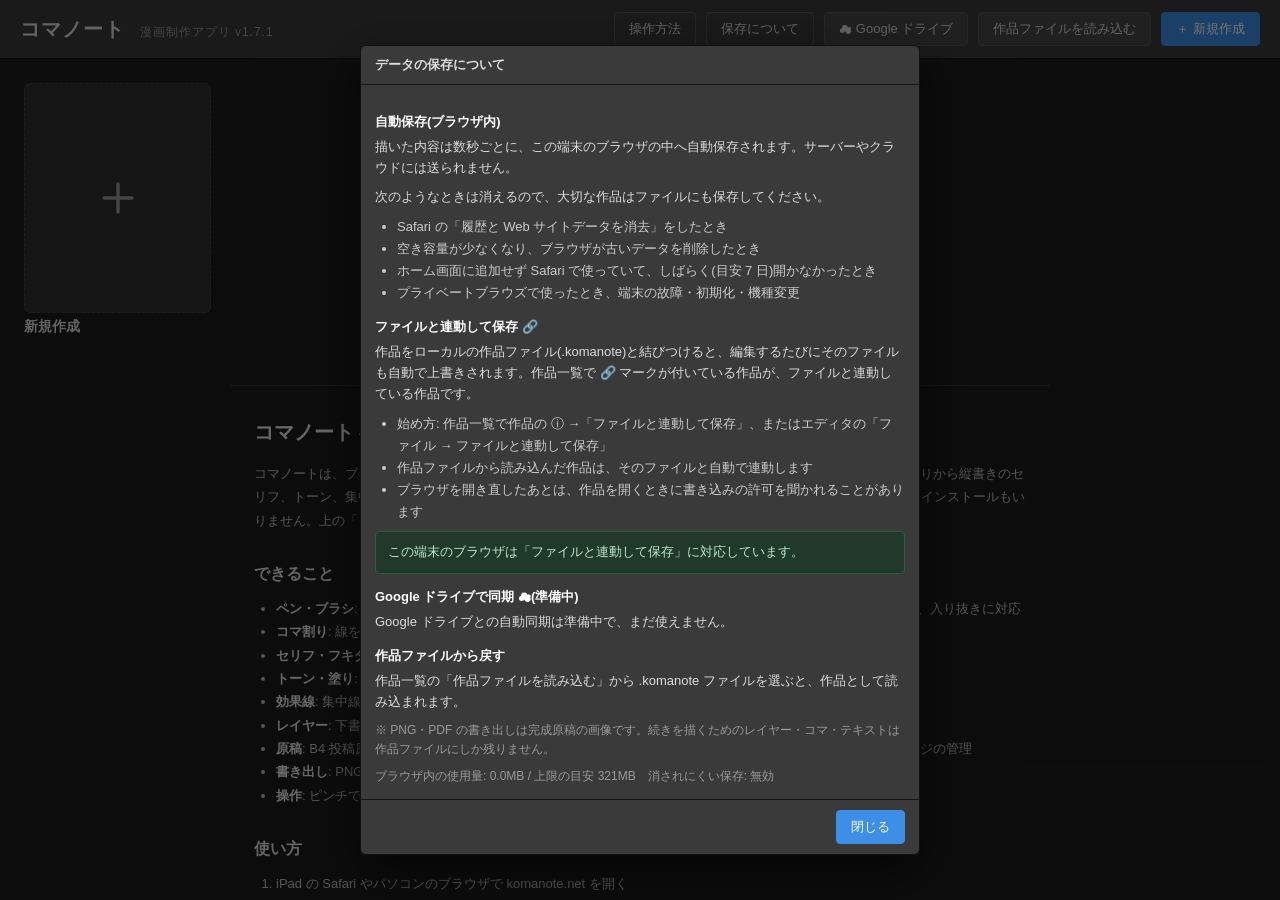
<file: index.html>
<!doctype html>
<html lang="ja">
<head>
  <meta charset="utf-8">
  <meta name="viewport" content="width=device-width, initial-scale=1, maximum-scale=1, user-scalable=no, viewport-fit=cover">
  <meta name="apple-mobile-web-app-capable" content="yes">
  <meta name="mobile-web-app-capable" content="yes">
  <meta name="apple-mobile-web-app-status-bar-style" content="black-translucent">
  <meta name="apple-mobile-web-app-title" content="コマノート">
  <meta name="theme-color" content="#2b2b2b">
  <link rel="manifest" href="manifest.webmanifest">
  <link rel="apple-touch-icon" href="icons/icon-180.png">
  <link rel="icon" href="icons/icon-192.png">
  <title>コマノート｜無料の漫画制作アプリ(iPad・Apple Pencil 対応)</title>
  <meta name="description" content="コマノートは、ブラウザで使える無料の漫画制作アプリです。iPad と Apple Pencil の筆圧に対応し、コマ割り・縦書きのフキダシ・網点トーン・集中線・ページ管理など漫画を描くための機能がそろっています。登録不要・インストール不要で、PNG・PDF に書き出せます。">
  <link rel="canonical" href="https://komanote.net/">
  <meta property="og:type" content="website">
  <meta property="og:site_name" content="コマノート">
  <meta property="og:locale" content="ja_JP">
  <meta property="og:url" content="https://komanote.net/">
  <meta property="og:title" content="コマノート｜無料の漫画制作アプリ(iPad・Apple Pencil 対応)">
  <meta property="og:description" content="ブラウザで使える無料の漫画制作アプリ。コマ割り・縦書きフキダシ・トーン・集中線・PDF 書き出しまで。登録不要・インストール不要。">
  <meta property="og:image" content="https://komanote.net/icons/og-image.png">
  <meta property="og:image:width" content="1200">
  <meta property="og:image:height" content="630">
  <meta name="twitter:card" content="summary_large_image">
  <meta name="twitter:title" content="コマノート｜無料の漫画制作アプリ">
  <meta name="twitter:description" content="ブラウザで使える無料の漫画制作アプリ。iPad・Apple Pencil 対応、コマ割り・縦書きフキダシ・トーン・集中線・PDF 書き出し。">
  <meta name="twitter:image" content="https://komanote.net/icons/og-image.png">
  <script type="application/ld+json">
  {
    "@context": "https://schema.org",
    "@type": "WebApplication",
    "name": "コマノート",
    "alternateName": "KomaNote",
    "url": "https://komanote.net/",
    "description": "ブラウザで使える無料の漫画制作アプリ。iPad と Apple Pencil の筆圧に対応し、コマ割り・縦書きのフキダシ・網点トーン・集中線・ページ管理・PNG/PDF 書き出しができます。",
    "applicationCategory": "DesignApplication",
    "operatingSystem": "iPadOS, iOS, Windows, macOS, Android(ブラウザ)",
    "browserRequirements": "Safari、Chrome、Edge などの最新のブラウザ",
    "inLanguage": "ja",
    "isAccessibleForFree": true,
    "offers": { "@type": "Offer", "price": "0", "priceCurrency": "JPY" },
    "image": "https://komanote.net/icons/og-image.png",
    "featureList": [
      "Apple Pencil の筆圧に対応したペン(Gペン・丸ペン・鉛筆・筆・エアブラシ)",
      "手ブレ補正・入り抜き",
      "コマ割り(線を引いてコマを分割・テンプレート)",
      "縦書きのテキストとフキダシ",
      "網点トーン・塗りつぶし",
      "集中線・流線",
      "レイヤー・下書きレイヤー",
      "複数ページの管理",
      "PNG・JPEG・PDF の書き出し",
      "オフラインで使える"
    ]
  }
  </script>
  <!-- 漫画向けのフォント(SIL Open Font License)。使う文字の分だけ読み込まれる -->
  <link rel="preconnect" href="https://fonts.googleapis.com">
  <link rel="preconnect" href="https://fonts.gstatic.com" crossorigin>
  <link rel="stylesheet" href="https://fonts.googleapis.com/css2?family=Dela+Gothic+One&family=Klee+One:wght@600&family=Zen+Antique&family=Zen+Kaku+Gothic+New:wght@500;700;900&family=Zen+Maru+Gothic:wght@500;900&family=Zen+Old+Mincho:wght@500;900&display=swap">
  <link rel="stylesheet" href="css/style.css">
</head>
<body>
  <!-- 作品一覧 -->
  <div id="home" class="screen">
    <header class="home-head">
      <div class="logo">コマノート <small>漫画制作アプリ</small></div>
      <div class="spacer"></div>
      <button id="btn-help" class="btn ghost">操作方法</button>
      <button id="btn-storage" class="btn ghost">保存について</button>
      <button id="btn-drive" class="btn">☁ Google ドライブ</button>
      <button id="btn-import" class="btn">作品ファイルを読み込む</button>
      <input id="file-import" type="file" class="hidden">
      <button id="btn-new" class="btn primary">＋ 新規作成</button>
    </header>
    <div class="home-body">
      <main id="project-grid" class="project-grid"></main>

      <!-- アプリの紹介(検索エンジンや初めての人向け。作品一覧の下にある) -->
      <section class="about" aria-labelledby="about-title">
        <h1 id="about-title">コマノート — 無料で使える漫画制作アプリ</h1>
        <p class="about-lead">
          コマノートは、ブラウザだけで使える<strong>無料の漫画制作アプリ</strong>です。
          <strong>iPad と Apple Pencil</strong> の筆圧に対応し、コマ割りから縦書きのセリフ、トーン、集中線、原稿の書き出しまで、漫画を描くのに必要な機能をひととおりそろえました。
          会員登録もインストールもいりません。上の「＋ 新規作成」からすぐに描き始められます。
        </p>

        <h2>できること</h2>
        <ul class="about-features">
          <li><strong>ペン・ブラシ</strong>: Gペン・丸ペン・カブラペン・ミリペン・鉛筆・筆・エアブラシ・消しゴム。筆圧、手ブレ補正、入り抜きに対応</li>
          <li><strong>コマ割り</strong>: 線を引くだけでコマを分割(斜めも可)。コマの間隔は自動。よく使う割り方のテンプレートも</li>
          <li><strong>セリフ・フキダシ</strong>: 縦書き(縦中横・句読点の位置も調整)、楕円・角丸・雲・トゲのフキダシとしっぽ</li>
          <li><strong>トーン・塗り</strong>: 網点トーン(線数・濃度・角度)、塗りつぶし、囲って塗る</li>
          <li><strong>効果線</strong>: 集中線・流線。コマの中に自動で収まる</li>
          <li><strong>レイヤー</strong>: 下書きレイヤー、不透明度、合成モード、ロック</li>
          <li><strong>原稿</strong>: B4 投稿原稿・B5/A5 同人誌・A4・Webtoon などの用紙サイズ、裁ち落としと基本枠のガイド、複数ページの管理</li>
          <li><strong>書き出し</strong>: PNG・JPEG・PDF(入稿向けの裁ち落とし込み/Web 向けの仕上がりサイズ)</li>
          <li><strong>操作</strong>: ピンチで拡大・回転、2 本指タップで取り消し、キーボードショートカット</li>
        </ul>

        <h2>使い方</h2>
        <ol>
          <li>iPad の Safari やパソコンのブラウザで komanote.net を開く</li>
          <li>「＋ 新規作成」で用紙サイズとコマ割りのテンプレートを選ぶ</li>
          <li>描いた原稿は自動で保存されます。完成したら PNG や PDF に書き出せます</li>
        </ol>
        <p>iPad では、共有ボタンから「ホーム画面に追加」すると、全画面のアプリとして使えます。一度開けばオフラインでも動きます。</p>

        <h2>よくある質問</h2>
        <dl class="about-faq">
          <dt>本当に無料ですか?</dt>
          <dd>はい、無料です。会員登録も必要ありません。</dd>
          <dt>どの端末で使えますか?</dt>
          <dd>iPad(Apple Pencil 対応)を中心に、パソコン(Windows・Mac)のブラウザでも使えます。</dd>
          <dt>描いた作品はどこに保存されますか?</dt>
          <dd>使っている端末のブラウザの中に自動で保存されます。サーバーには送られません。大切な作品は「作品ファイル」として書き出して保存してください。</dd>
          <dt>印刷所に入稿できますか?</dt>
          <dd>裁ち落としを含めたサイズで PDF・PNG に書き出せます。印刷所ごとの入稿条件は各社の案内を確認してください。</dd>
        </dl>
      </section>
    </div>
  </div>

  <!-- エディタ -->
  <div id="editor" class="screen hidden">
    <header id="menubar">
      <nav id="menus"></nav>
      <div id="quick"></div>
      <div class="spacer"></div>
      <span id="doc-title"></span>
      <span id="status"></span>
    </header>
    <div id="workspace">
      <nav id="toolbar"></nav>
      <aside id="left-dock" class="dock">
        <section class="palette">
          <h3 id="subtool-title" class="pal-title">サブツール</h3>
          <div id="subtools" class="subtools"></div>
        </section>
        <section class="palette grow">
          <h3 id="toolprop-title" class="pal-title">ツールプロパティ</h3>
          <div id="toolprops" class="toolprops"></div>
        </section>
        <section class="palette">
          <h3 class="pal-title">カラー</h3>
          <div id="color" class="color"></div>
        </section>
      </aside>
      <main id="canvas-wrap">
        <canvas id="view"></canvas>
        <canvas id="cursor"></canvas>
        <div id="float-ui"></div>
      </main>
      <aside id="right-dock" class="dock">
        <section class="palette">
          <h3 class="pal-title">ナビゲーター</h3>
          <div id="nav" class="nav"></div>
        </section>
        <section class="palette grow">
          <h3 class="pal-title">レイヤー</h3>
          <div id="layers" class="layers"></div>
        </section>
      </aside>
    </div>
    <footer id="pages" class="pages"></footer>
  </div>

  <script type="module" src="js/main.js"></script>
</body>
</html>
</file>
<file: css/style.css>
/* コマノート — プロ向けペイントソフト風のダークテーマ */
:root {
  --bg0: #1c1c1c;
  --bg1: #262626;
  --bg2: #2f2f2f;
  --bg3: #3a3a3a;
  --bg4: #474747;
  --line: #151515;
  --text: #dcdcdc;
  --text-dim: #9a9a9a;
  --accent: #3d8ee6;
  --accent-dim: #2a5f99;
  --danger: #d9534f;
  --canvas-bg: #5a5a5a;
  --touch: 40px;
  --font: -apple-system, BlinkMacSystemFont, "Hiragino Sans", "Hiragino Kaku Gothic ProN", "Yu Gothic UI", "Meiryo", sans-serif;
}

* { box-sizing: border-box; }
html, body {
  margin: 0; height: 100%; overflow: hidden;
  background: var(--bg0); color: var(--text);
  font: 13px/1.4 var(--font);
  -webkit-user-select: none; user-select: none;
  -webkit-touch-callout: none;
  -webkit-tap-highlight-color: transparent;
  overscroll-behavior: none;
}
button, input, select, textarea { font: inherit; color: inherit; }
button { cursor: pointer; }
.hidden { display: none !important; }
.spacer { flex: 1; }
.ic { display: block; flex: none; }

.screen { position: fixed; inset: 0; display: flex; flex-direction: column; }

/* ---------- ボタン・入力 ---------- */
.btn {
  border: 1px solid #555; background: var(--bg4); border-radius: 4px;
  padding: 7px 14px; min-height: 34px; white-space: nowrap;
}
.btn:hover { background: #525252; }
.btn.primary { background: var(--accent); border-color: var(--accent); color: #fff; }
.btn.primary:hover { background: #4f9cf0; }
.btn.danger { color: #ff8a86; }
.btn.danger.primary { background: var(--danger); border-color: var(--danger); color: #fff; }
.btn.ghost { background: transparent; }
.btn.small { padding: 3px 9px; min-height: 28px; font-size: 12px; }
.btn:disabled { opacity: .4; }

.icon-btn {
  display: inline-flex; align-items: center; justify-content: center;
  min-width: 32px; height: 32px; padding: 0 6px;
  border: 1px solid transparent; border-radius: 4px; background: transparent;
}
.icon-btn:hover { background: var(--bg4); }
.icon-btn.text { font-size: 11px; }
.icon-btn.on, .icon-btn.active { background: var(--accent-dim); }

.input, .select {
  width: 100%; min-height: 32px; padding: 4px 8px;
  background: var(--bg1); border: 1px solid #555; border-radius: 4px;
  -webkit-user-select: text; user-select: text;
}
textarea.input { min-height: 120px; resize: vertical; line-height: 1.6; }
.select { padding-right: 4px; }

.range { width: 100%; height: 24px; margin: 0; accent-color: var(--accent); }

/* ---------- ホーム ---------- */
.home-head {
  display: flex; align-items: center; gap: 10px; padding: 12px 20px;
  padding-top: max(12px, env(safe-area-inset-top));
  background: var(--bg3); border-bottom: 1px solid var(--line);
}
.logo { font-size: 20px; font-weight: 700; letter-spacing: .05em; }
.logo small { font-size: 12px; color: var(--text-dim); font-weight: 400; margin-left: 8px; }
.home-body { flex: 1; overflow-y: auto; -webkit-overflow-scrolling: touch; }
.project-grid {
  padding: 24px;
  display: grid; grid-template-columns: repeat(auto-fill, minmax(180px, 1fr)); gap: 22px; align-content: start;
  -webkit-overflow-scrolling: touch;
}
.project-card { display: flex; flex-direction: column; gap: 4px; background: none; border: none; padding: 0; text-align: left; }
.card-thumb {
  height: 230px; width: 100%; padding: 0; border: 1px solid #444; border-radius: 6px;
  background: var(--bg2); display: flex; align-items: center; justify-content: center; overflow: hidden;
}
.card-thumb img { max-width: 100%; max-height: 100%; box-shadow: 0 2px 8px rgba(0,0,0,.5); }
.card-thumb .blank { width: 60%; height: 85%; background: #fff; }
.project-card.new .card-thumb { border-style: dashed; color: var(--text-dim); }
.project-card.new:hover .card-thumb { border-color: var(--accent); color: var(--accent); }
.card-name { font-weight: 600; font-size: 14px; overflow: hidden; text-overflow: ellipsis; white-space: nowrap; }
.card-meta { color: var(--text-dim); font-size: 12px; }
.card-meta.small { font-size: 11px; }
.card-actions { display: flex; gap: 6px; margin-top: 4px; flex-wrap: wrap; }
.card-row { display: flex; align-items: center; gap: 4px; min-width: 0; }
.card-row .card-name { flex: 1; min-width: 0; }
.card-mark, .card-info { flex: none; width: 30px; height: 30px; border: none; border-radius: 15px; background: none; color: var(--text-dim); font-size: 16px; padding: 0; }
.card-mark:hover, .card-info:hover { background: var(--bg3); color: var(--text); }
.notice-body h4 { margin: 14px 0 6px; font-size: 13px; color: #fff; }
.notice-body ul, .notice-body ol { margin: 0; padding-left: 22px; line-height: 1.7; color: #ccc; }
.notice-box.ok { background: #20392a; color: #bfe8cc; border-color: #2f5a3d; }
.notice-box { margin: 8px 0; background: #3d3420; color: #f3dfa2; border: 1px solid #5a4a20; border-radius: 4px; padding: 10px 12px; line-height: 1.6; }
.empty { color: var(--text-dim); }

/* ---------- エディタ全体 ---------- */
#menubar {
  display: flex; align-items: center; gap: 4px; flex: none;
  height: calc(42px + env(safe-area-inset-top)); padding: env(safe-area-inset-top) 6px 0;
  background: var(--bg3); border-bottom: 1px solid var(--line);
  overflow-x: auto; overflow-y: hidden; white-space: nowrap;
}
#menus { display: flex; }
.menu-btn { background: none; border: none; padding: 0 10px; height: 34px; border-radius: 4px; }
.menu-btn:hover { background: var(--bg4); }
#quick { display: flex; align-items: center; gap: 1px; margin-left: 6px; }
.qbtn { display: inline-flex; align-items: center; justify-content: center; width: 36px; height: 34px; border: none; background: none; border-radius: 4px; }
.qbtn:hover { background: var(--bg4); }
.qbtn:disabled { opacity: .3; }
.qbtn.wide { width: auto; padding: 0 10px; font-size: 12px; border: 1px solid #555; height: 28px; }
.qsep { width: 1px; height: 22px; background: #555; margin: 0 4px; }
.chip { border: 1px solid #555; background: var(--bg2); border-radius: 14px; padding: 3px 10px; font-size: 12px; }
#doc-title { color: var(--text-dim); font-size: 12px; overflow: hidden; text-overflow: ellipsis; max-width: 260px; }
#status { font-size: 11px; padding: 2px 8px; border-radius: 10px; background: var(--bg2); color: var(--text-dim); margin-left: 6px; }
#status[data-state="未保存"] { color: #f0c419; }
#status[data-state="保存エラー"] { color: #ff6b6b; }

.menu-pop {
  position: fixed; z-index: 50; min-width: 240px; padding: 4px 0;
  background: var(--bg3); border: 1px solid #111; border-radius: 4px;
  box-shadow: 0 8px 24px rgba(0,0,0,.5);
}
.menu-item { display: flex; align-items: center; width: 100%; min-height: 34px; padding: 0 12px 0 4px; border: none; background: none; text-align: left; }
.menu-item:hover { background: var(--accent); color: #fff; }
.menu-check { width: 22px; text-align: center; }
.menu-label { flex: 1; }
.menu-key { color: var(--text-dim); font-size: 11px; margin-left: 20px; }
.menu-item:hover .menu-key { color: #fff; }
.menu-sep { height: 1px; background: #555; margin: 4px 0; }

#workspace { flex: 1; display: flex; min-height: 0; position: relative; }

#toolbar {
  width: 50px; flex: none; display: flex; flex-direction: column; align-items: center; gap: 2px;
  padding: 6px 0; background: var(--bg2); border-right: 1px solid var(--line); overflow-y: auto;
}
.tool-btn { width: 42px; height: 40px; border: 1px solid transparent; border-radius: 4px; background: none; display: flex; align-items: center; justify-content: center; }
.tool-btn:hover { background: var(--bg4); }
.tool-btn.active { background: var(--accent-dim); border-color: var(--accent); color: #fff; }

.dock { flex: none; display: flex; flex-direction: column; background: var(--bg2); min-height: 0; overflow-y: auto; -webkit-overflow-scrolling: touch; }
#left-dock { width: 236px; border-right: 1px solid var(--line); }
#right-dock { width: 260px; border-left: 1px solid var(--line); }
.palette { border-bottom: 1px solid var(--line); flex: none; }
.palette.grow { flex: 1 0 auto; }
.pal-title { margin: 0; padding: 5px 8px; font-size: 11.5px; font-weight: 600; color: #bbb; background: var(--bg3); border-bottom: 1px solid var(--line); }

#editor.hide-left #left-dock, #editor.hide-right #right-dock, #editor.hide-pages #pages { display: none; }

/* 狭い画面ではパレットをキャンバスの上に重ねる */
@media (max-width: 999px) {
  #left-dock { position: absolute; left: 50px; top: 0; bottom: 0; z-index: 20; box-shadow: 4px 0 16px rgba(0,0,0,.5); }
  #right-dock { position: absolute; right: 0; top: 0; bottom: 0; z-index: 20; box-shadow: -4px 0 16px rgba(0,0,0,.5); }
}

#canvas-wrap { flex: 1; position: relative; overflow: hidden; background: var(--canvas-bg); min-width: 0; }
#view { position: absolute; inset: 0; width: 100%; height: 100%; touch-action: none; display: block; }
#cursor { position: absolute; inset: 0; width: 100%; height: 100%; pointer-events: none; }
#float-ui { position: absolute; inset: 0; pointer-events: none; }
#float-ui > * { pointer-events: auto; }

/* ---------- サブツール・プロパティ ---------- */
.subtools { display: flex; flex-direction: column; padding: 4px; gap: 2px; }
.subtool { display: flex; align-items: center; gap: 8px; min-height: 34px; padding: 0 8px; border: 1px solid transparent; border-radius: 3px; background: none; text-align: left; }
.subtool:hover { background: var(--bg4); }
.subtool.active { background: var(--accent-dim); border-color: var(--accent); color: #fff; }
.sub-ic { opacity: .8; }

.toolprops { padding: 6px 10px 10px; display: flex; flex-direction: column; gap: 8px; }
.prop { display: flex; flex-direction: column; gap: 2px; }
.prop.inline { flex-direction: row; align-items: center; justify-content: space-between; }
.prop-head { display: flex; justify-content: space-between; align-items: baseline; }
.prop-label { font-size: 12px; color: #c4c4c4; }
.prop-val { font-size: 11.5px; color: var(--text-dim); font-variant-numeric: tabular-nums; }
.prop.check, .check { flex-direction: row; align-items: center; gap: 8px; min-height: 28px; }
.check input, .prop.check input { width: 18px; height: 18px; accent-color: var(--accent); margin: 0; }
.check.mini { font-size: 12px; white-space: nowrap; display: flex; }
.segment { display: flex; border: 1px solid #555; border-radius: 4px; overflow: hidden; }
.seg { flex: 1; min-height: 30px; border: none; background: var(--bg1); font-size: 12px; padding: 0 4px; }
.seg + .seg { border-left: 1px solid #555; }
.seg.active { background: var(--accent-dim); color: #fff; }
.reset { align-self: flex-start; margin-top: 4px; }
.hint { color: var(--text-dim); font-size: 12px; margin: 4px 0; line-height: 1.5; }
.btn-row { display: flex; flex-wrap: wrap; gap: 2px; padding: 4px 6px; }
.row { display: flex; gap: 6px; align-items: center; }

/* ---------- カラー ---------- */
.color { padding: 8px 10px 10px; display: flex; flex-direction: column; gap: 8px; }
.color-top { display: flex; align-items: center; gap: 6px; }
.slots { position: relative; width: 52px; height: 40px; }
.slot { position: absolute; width: 30px; height: 30px; border: 2px solid #777; border-radius: 3px; padding: 0; }
.slot.main { left: 0; top: 0; z-index: 2; }
.slot.sub { left: 18px; top: 10px; z-index: 1; }
.slot.active { border-color: #fff; box-shadow: 0 0 0 1px var(--accent); z-index: 3; }
.slot.transparent {
  position: static; width: 28px; height: 28px;
  background: repeating-conic-gradient(#bbb 0 25%, #fff 0 50%) 0 0 / 10px 10px;
}
.hex { font-size: 11.5px; color: var(--text-dim); font-family: ui-monospace, Menlo, monospace; margin-left: auto; }
.sv-wrap { position: relative; height: 120px; touch-action: none; }
.sv { width: 100%; height: 100%; display: block; border-radius: 3px; touch-action: none; }
.sv-marker { position: absolute; width: 12px; height: 12px; margin: -6px 0 0 -6px; border: 2px solid #fff; border-radius: 50%; box-shadow: 0 0 0 1px #000; pointer-events: none; }
.hue-wrap { position: relative; height: 16px; touch-action: none; }
.hue { width: 100%; height: 100%; display: block; border-radius: 3px; touch-action: none; }
.hue-marker { position: absolute; top: -2px; bottom: -2px; width: 6px; margin-left: -3px; border: 2px solid #fff; border-radius: 2px; box-shadow: 0 0 0 1px #000; pointer-events: none; }
.swatches { display: flex; flex-wrap: wrap; gap: 4px; }
.swatches.recent:empty { display: none; }
.sw { width: 20px; height: 20px; border: 1px solid #666; border-radius: 3px; padding: 0; }

/* ---------- ナビゲーター ---------- */
.nav { padding: 6px 10px 8px; display: flex; flex-direction: column; gap: 6px; }
.nav-view { position: relative; height: 150px; background: var(--bg1); border-radius: 3px; touch-action: none; }
.nav-thumb, .nav-over { position: absolute; inset: 0; width: 100%; height: 100%; }

/* ---------- レイヤー ---------- */
.layer-props { padding: 6px 10px 2px; display: flex; flex-direction: column; gap: 4px; }
.layer-list { display: flex; flex-direction: column; padding-bottom: 8px; }
.layer-row {
  display: flex; align-items: center; gap: 4px; min-height: 48px; padding: 2px 6px 2px 2px;
  border-bottom: 1px solid #262626; background: var(--bg2);
}
.layer-row.active { background: #34506e; }
.layer-row.hidden-layer .layer-thumb, .layer-row.hidden-layer .layer-name { opacity: .45; }
.layer-row .icon-btn { min-width: 28px; height: 30px; padding: 0 2px; }
.layer-row .lock { opacity: .4; }
.layer-row .lock.on { opacity: 1; color: #f0c419; background: none; }
.layer-thumb { width: 52px; height: 40px; background: #888; border: 1px solid #222; flex: none; }
.layer-name { flex: 1; min-width: 0; }
.layer-name .name { overflow: hidden; text-overflow: ellipsis; white-space: nowrap; }
.layer-name .meta { font-size: 11px; color: var(--text-dim); display: flex; gap: 6px; align-items: center; }
.badge { background: #2d5aa0; color: #fff; border-radius: 3px; padding: 0 5px; font-size: 10px; }
.layer-row.fixed { min-height: 38px; background: #2a2a2a; }
.layer-row.fixed .fixed-ic { width: 52px; display: flex; justify-content: center; color: var(--text-dim); }

/* ---------- ページ管理 ---------- */
.pages {
  flex: none; height: calc(128px + env(safe-area-inset-bottom)); padding-bottom: env(safe-area-inset-bottom);
  display: flex; flex-direction: column; background: var(--bg2); border-top: 1px solid var(--line);
}
.pages-head { display: flex; align-items: center; gap: 2px; padding: 0 6px; background: var(--bg3); border-bottom: 1px solid var(--line); }
.pages-head .pal-title { border: none; background: none; padding-left: 2px; margin-right: 8px; }
.pages-head .icon-btn { height: 28px; }
.page-list { flex: 1; display: flex; gap: 10px; padding: 6px 10px; overflow-x: auto; overflow-y: hidden; -webkit-overflow-scrolling: touch; }
.page-item { flex: none; display: flex; flex-direction: column; align-items: center; gap: 2px; background: none; border: none; padding: 0; }
.page-frame { height: 70px; min-width: 40px; display: flex; align-items: center; justify-content: center; border: 2px solid transparent; border-radius: 2px; }
.page-item.active .page-frame { border-color: var(--accent); }
.page-img { height: 66px; background: #fff; display: block; }
.page-img:not([src]) { width: 47px; }
.page-img.spread:not([src]) { width: 94px; }
.page-no { font-size: 11px; color: var(--text-dim); }
.page-item.active .page-no { color: #fff; }

/* ---------- ダイアログ ---------- */
.overlay { position: fixed; inset: 0; z-index: 100; background: rgba(0,0,0,.55); display: flex; align-items: center; justify-content: center; padding: 16px; }
.dialog { width: 380px; max-width: 100%; max-height: 90vh; display: flex; flex-direction: column; background: var(--bg3); border: 1px solid #111; border-radius: 6px; box-shadow: 0 16px 48px rgba(0,0,0,.6); }
.dialog.wide { width: 560px; }
.dialog-title { padding: 10px 14px; font-weight: 700; border-bottom: 1px solid var(--line); }
.dialog-body { padding: 14px; overflow-y: auto; -webkit-overflow-scrolling: touch; }
.dialog-body p { margin: 0 0 8px; line-height: 1.6; }
.dialog-buttons { display: flex; justify-content: flex-end; gap: 8px; padding: 10px 14px; border-top: 1px solid var(--line); }
.form { display: flex; flex-direction: column; gap: 10px; }
.field { display: flex; flex-direction: column; gap: 4px; flex: 1; }
.field > span { font-size: 12px; color: #c4c4c4; }
.field-row { display: flex; gap: 10px; }
.help-table { width: 100%; border-collapse: collapse; }
.help-table th { text-align: left; white-space: nowrap; padding: 5px 14px 5px 0; color: #fff; font-weight: 600; vertical-align: top; }
.help-table td { padding: 5px 0; color: #ccc; }
.help-table tr + tr { border-top: 1px solid #444; }

#toast {
  position: fixed; left: 50%; bottom: 150px; z-index: 200; transform: translate(-50%, 20px);
  background: rgba(20,20,20,.92); color: #fff; padding: 8px 16px; border-radius: 18px; font-size: 13px;
  opacity: 0; transition: opacity .2s, transform .2s; pointer-events: none; white-space: nowrap;
}
#toast.show { opacity: 1; transform: translate(-50%, 0); }

/* 変形・テキスト編集などのフローティングバー */
.float-bar {
  position: absolute; top: 10px; left: 50%; transform: translateX(-50%);
  display: flex; gap: 6px; align-items: center; padding: 6px 8px;
  background: rgba(40,40,40,.95); border: 1px solid #111; border-radius: 6px; box-shadow: 0 4px 16px rgba(0,0,0,.4);
}

/* Google ドライブの作品一覧 */
.drive-list { display: flex; flex-direction: column; gap: 2px; margin-top: 8px; }
.drive-row { display: flex; align-items: center; gap: 10px; padding: 8px 4px; border-bottom: 1px solid #444; }
.drive-name { flex: 1; min-width: 0; overflow: hidden; text-overflow: ellipsis; }
.drive-name .hint { margin: 2px 0 0; }
#status.clickable { cursor: pointer; color: #fff; background: #8a5a12; }

/* アプリの紹介(作品一覧の下) */
.about { max-width: 820px; margin: 24px auto 0; padding: 28px 24px 48px; border-top: 1px solid #333; color: #bdbdbd; line-height: 1.8; -webkit-user-select: text; user-select: text; }
.about h1 { font-size: 20px; color: #e8e8e8; margin: 0 0 12px; }
.about h2 { font-size: 16px; color: #e0e0e0; margin: 28px 0 8px; }
.about-lead { margin: 0; }
.about strong { color: #e8e8e8; }
.about ul, .about ol { padding-left: 22px; margin: 0; }
.about-faq dt { font-weight: 600; color: #e0e0e0; margin-top: 10px; }
.about-faq dd { margin: 2px 0 0; }

/* テキスト入力ダイアログ: 入力欄とプレビューを横に並べる(狭い画面では縦) */
.text-dialog-main { display: flex; gap: 14px; align-items: stretch; }
.text-dialog-left { flex: 1; min-width: 0; display: flex; flex-direction: column; gap: 10px; }
.text-dialog-right { width: 200px; display: flex; flex-direction: column; gap: 4px; }
.text-preview { flex: 1; width: 100%; min-height: 200px; border-radius: 4px; background: #fff; }
textarea.text-entry { min-height: 110px; line-height: 1.6; }
@media (max-width: 600px) {
  .text-dialog-main { flex-direction: column; }
  .text-dialog-right { width: 100%; }
  .text-preview { min-height: 160px; }
}
/* キーボードが出ているときは、ダイアログを上に寄せる */
.overlay.kb { align-items: flex-start; padding-top: 8px; }
.overlay.kb .dialog { max-height: 100%; }
/* iPad/iPhone の Safari は 16px 未満の入力欄に触れるとページを拡大してしまうので、タッチ端末では 16px にする */
@media (pointer: coarse) {
  .input, .select, textarea { font-size: 16px; }
}

/* 入力の診断 */
.diag {
  position: absolute; left: 8px; bottom: 8px; z-index: 5; pointer-events: none; white-space: pre;
  background: rgba(0,0,0,.78); color: #9f9; font: 11px/1.45 ui-monospace, Menlo, monospace; padding: 6px 8px; border-radius: 4px;
}
</file>
